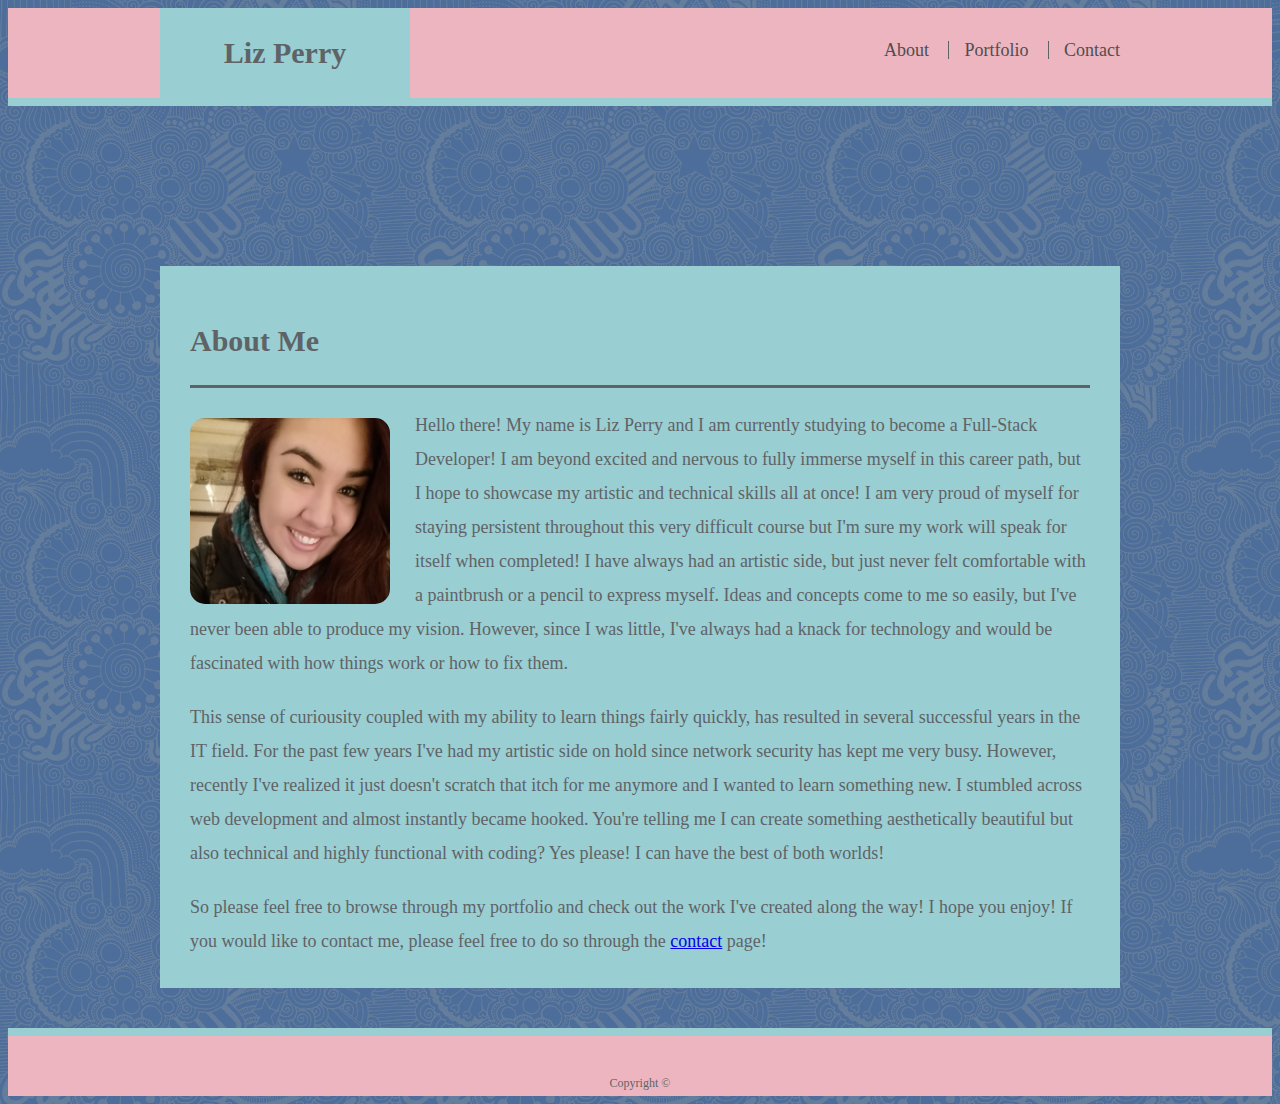
<file: index.html>
<!doctype html>
<html lang="en-us">

<head>
  <meta charset="UTF-8" name="viewport" content="width=device-width, initial-scale=1">
  <title>About | Liz Perry</title>
  <link rel="stylesheet" type="text/css" href="style.css">
</head>

<body>

  <header id="masthead">
    <div class="container">
      <a href="index.html" id="logo">Liz Perry</a>
      
      <nav id="navRight">
        <a href="index.html">About</a>
        <a href="portfolio.html">Portfolio</a>
        <a href="contact.html">Contact</a>
      </nav>
    </div>
  </header>

  <div id="main-container" class="container">
    <section class="main-section">
      <h1>About Me</h1>

      <img src="me.jpeg" class="auth-image" alt="My Picture!">

      <p> Hello there! My name is Liz Perry and I am currently studying to become a Full-Stack Developer! I am
        beyond excited and nervous to fully immerse myself in this career path, but I hope to showcase my
        artistic and technical skills
        all at once! I am very proud of myself for staying persistent throughout this very difficult course but
        I'm sure my work will
        speak for itself when completed! I have always had an artistic side, but just never felt comfortable
        with a paintbrush or a
        pencil to express myself. Ideas and concepts come to me so easily, but I've never been able to produce
        my vision. However, since I was
        little, I've always had a knack for technology and would be fascinated with how things work or how to
        fix them.</p>

        <p>This sense of curiousity coupled with my ability to learn things fairly quickly, has resulted in several
          successful years in the IT field. For the
          past few years I've had my artistic side on hold since network security has kept me very busy. However,
          recently I've
          realized it just doesn't scratch that itch for me anymore and I wanted to learn something new. I
          stumbled across web development and
          almost instantly became hooked. You're telling me I can create something aesthetically beautiful but
          also technical and highly
          functional with coding? Yes please! I can have the best of both worlds!
      </p>

      <p>So please feel free to browse through my portfolio and check out the work I've created along the way! I
        hope you enjoy! If you
        would like to contact me, please feel free to do so through the <a href="contact.html" target="_blank">contact</a>
        page!
    </p>
    
    </section>

  </div>

  <footer>
    <div class="container">
      Copyright &copy; 
    </div>
  </footer>
</body>

</html>
</file>
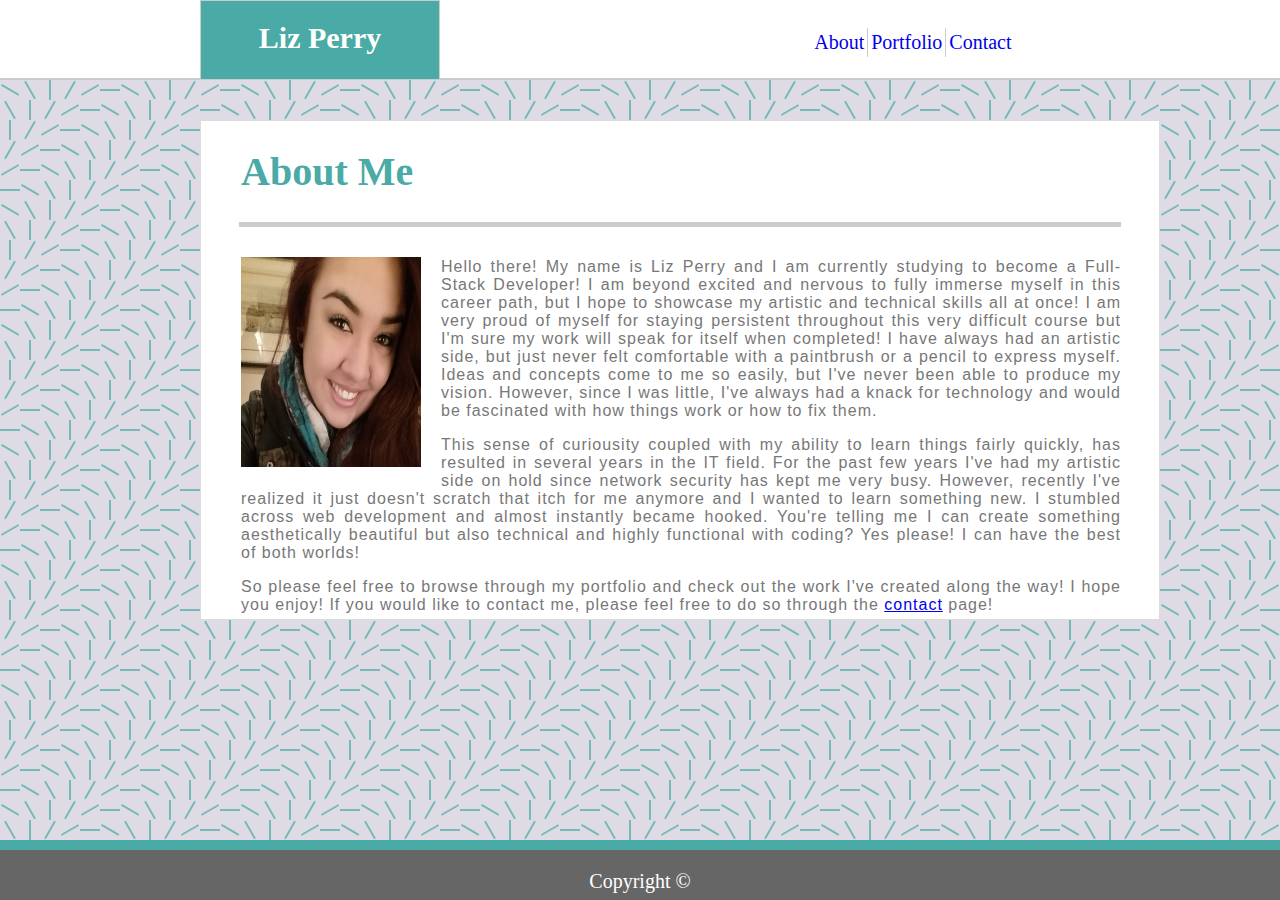
<file: Repository/Basic-Portfolio/index.html>
<!DOCTYPE html>
<html lang="en">

<head>
    <meta charset="UTF-8">
    <meta name="viewport" content="width=device-width, initial-scale=1.0">
    <meta http-equiv="X-UA-Compatible" content="ie=edge">
    <link rel="stylesheet" type="text/css" href="Assets/CSS/style.css">
    <title>Liz's Portfolio</title>
</head>

<!-- I believe this is set, the body tag. But hold for now.-->

<body>

    <!-- This is set in CSS for now. Works great! For now...-->
    <header>

        <!-- Just made all the changes to the aside tag in CSS instead of the class. May remove class if I don't have another aside tag. THIS WORKS DON"T TOUCH!-->
        <aside class="name">
            <strong>Liz Perry</strong>
        </aside>

        <!-- THIS WORKS FOR NOW DON'T F'ING TOUCH IT-->
        <ul id="tabs">
            <a href="index.html" target="_blank">
                <li>About</li>
            </a>
            <a href="portfolio.html" target="_blank">
                <li>Portfolio</li>
            </a>
            <a href="contact.html" target="_blank">
                <li id="brokenTab">Contact</li>
            </a>
        </ul>

    </header>

    <section>

        <div id="topLeftWord">
            <h1>About Me</h1>
        </div>

        <hr>

        <!-- Learn how to fix the picture so it's not so distorted!-->
        <img id="picture" src="Assets/Images/me.jpeg" alt="Picture of Myself!">

        <div id="textRight">
            <p>
                Hello there! My name is Liz Perry and I am currently studying to become a Full-Stack Developer! I am
                beyond excited and nervous
                to fully immerse myself in this career path, but I hope to showcase my artistic and technical skills
                all at once! I am very
                proud of myself for staying persistent throughout this very difficult course but I'm sure my work will
                speak for itself when
                completed! I have always had an artistic side, but just never felt comfortable with a paintbrush or a
                pencil to express myself. Ideas
                and concepts come to me so easily, but I've never been able to produce my vision. However, since I was
                little, I've always
                had a knack for technology and would be fascinated with how things work or how to fix them.
            </p>
            <p>
                This sense of curiousity coupled
                with my ability to learn things fairly quickly, has resulted in several years in the IT field. For the
                past few years I've
                had my artistic side on hold since network security has kept me very busy. However, recently I've
                realized it just doesn't scratch
                that itch for me anymore and I wanted to learn something new. I stumbled across web development and
                almost instantly became
                hooked. You're telling me I can create something aesthetically beautiful but also technical and highly
                functional with coding?
                Yes please! I can have the best of both worlds!
            </p>
            <p>
                So please feel free to browse through my portfolio and check out the work I've created along the way! I
                hope you enjoy! If you
                would like to contact me, please feel free to do so through the <a href="contact.html" target="_blank">contact</a>
                page!
            </p>
        </div>



    </section>

    <!-- Finally got it to center and touch the bottom on the footer. Sweet deal. Don't know how you did it, but you did. HIGH FIVE!-->
    <footer>
        <p id="Copyright">Copyright &copy;</p>
    </footer>
</body>

</html>
</file>
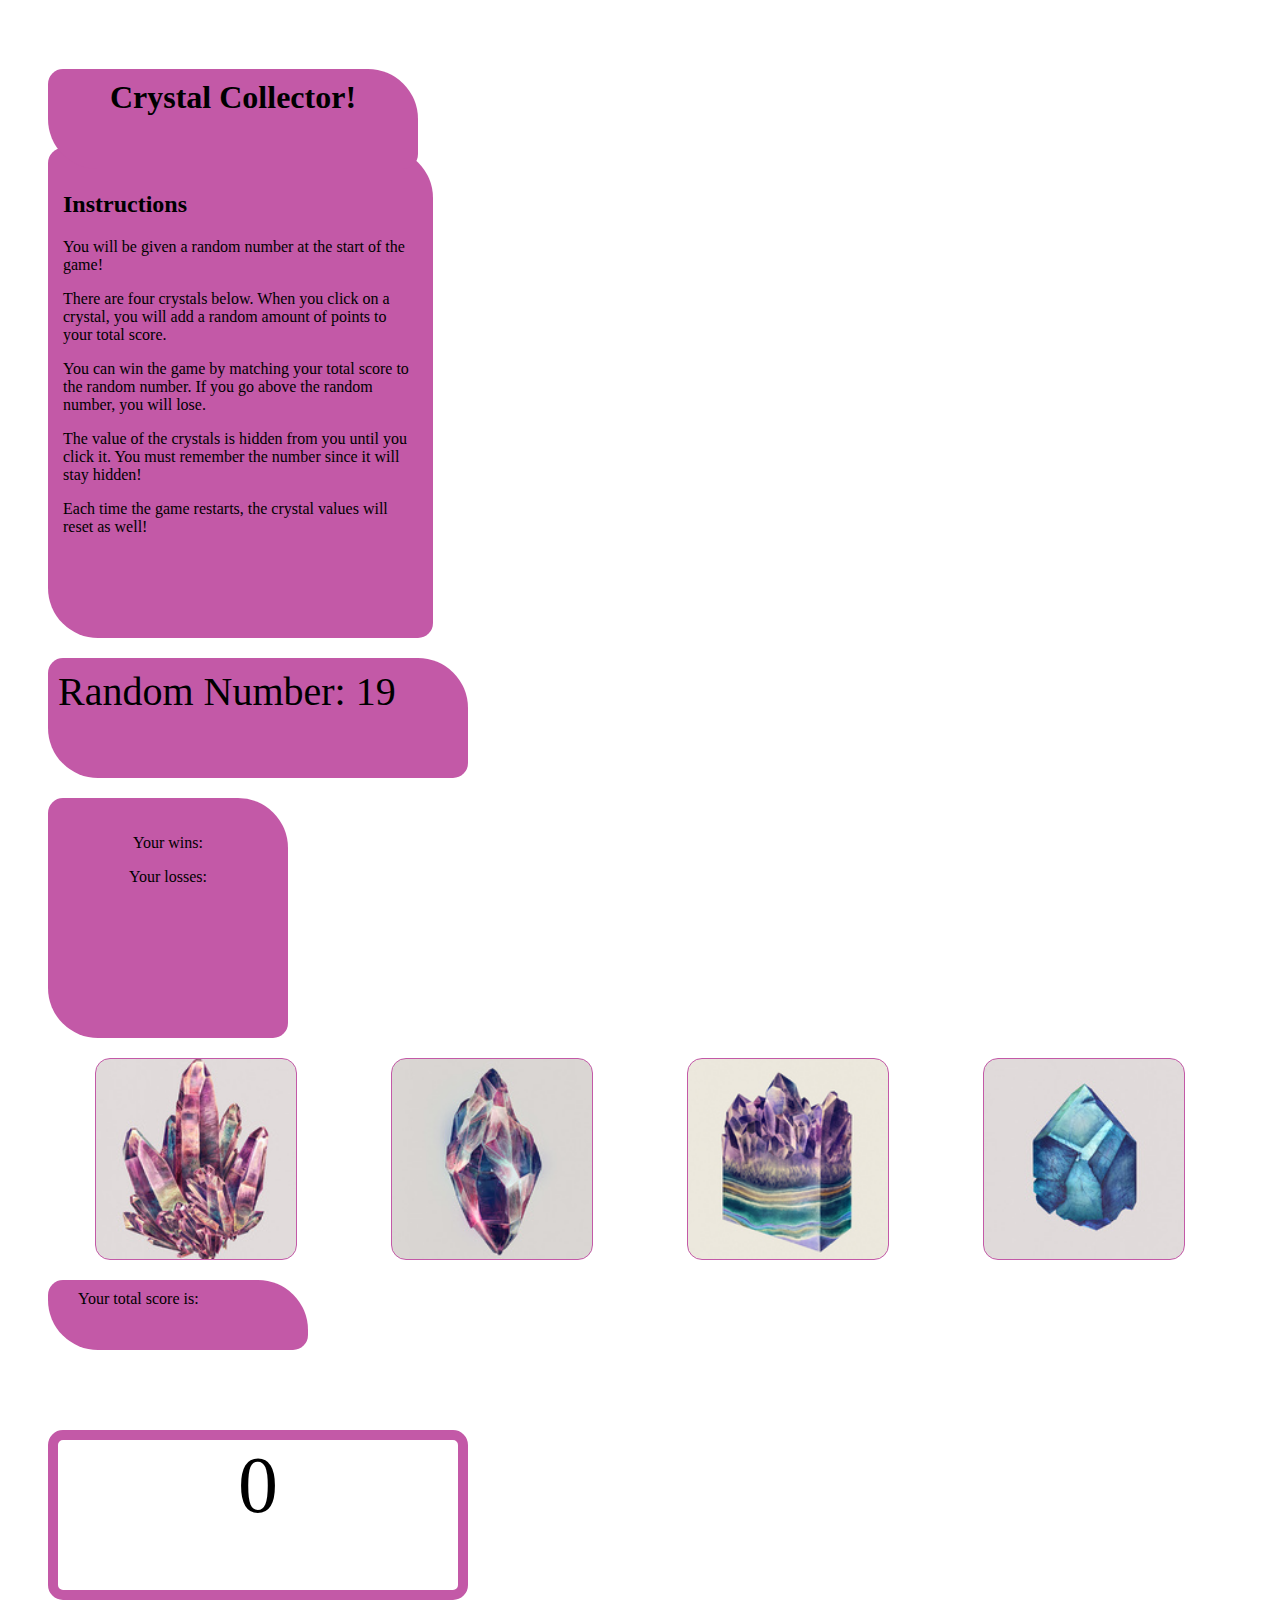
<file: Repository/Crystal-Game/index.html>
<!DOCTYPE html>
<html lang="en">
<head>
    <meta charset="UTF-8">
    <meta name="viewport" content="width=device-width, initial-scale=1.0">
    <meta http-equiv="X-UA-Compatible" content="ie=edge">
    <title>Crystal Game</title>
    <script type="text/javascript" src="https://cdnjs.cloudflare.com/ajax/libs/jquery/3.2.1/jquery.min.js"></script>
    <link  rel="stylesheet" type="text/css" href="Assets/CSS/style.css">
    <link rel="stylesheet" href="https://stackpath.bootstrapcdn.com/bootstrap/4.1.3/css/bootstrap.min.css" integrity="sha384-MCw98/SFnGE8fJT3GXwEOngsV7Zt27NXFoaoApmYm81iuXoPkFOJwJ8ERdknLPMO" crossorigin="anonymous">
</head>
<body>
    <h1 id="header">Crystal Collector!</h1>

    <section id="instructions">
        <h2>Instructions</h2>

        <p>You will be given a random number at the start of the game!</p>

        <p>There are four crystals below. When you click on a crystal, you will
        add a random amount of points to your total score. </p>

        <p>You can win the game by matching your total score to the random
        number. If you go above the random number, you will lose.</p>

        <p>The value of the crystals is hidden from you until you click it. You
        must remember the number since it will stay hidden!</p>

        <p>Each time the game restarts, the crystal values will reset as well!</p>

    </section>

    <p id="result"></p>

    <section id="scoreCount">
    <p>Your wins: <p id="wins"></p></p>
    <p>Your losses: <p id="losses"></p></p>
    </section>

    <div class="crystals">

    </div>

    <p id="yourScore">Your total score is: </p>
    <p id="numberTotal"> </p>


    <script type="text/javascript" src="Assets/Javascript/game.js"></script>
</body>
</html>
</file>
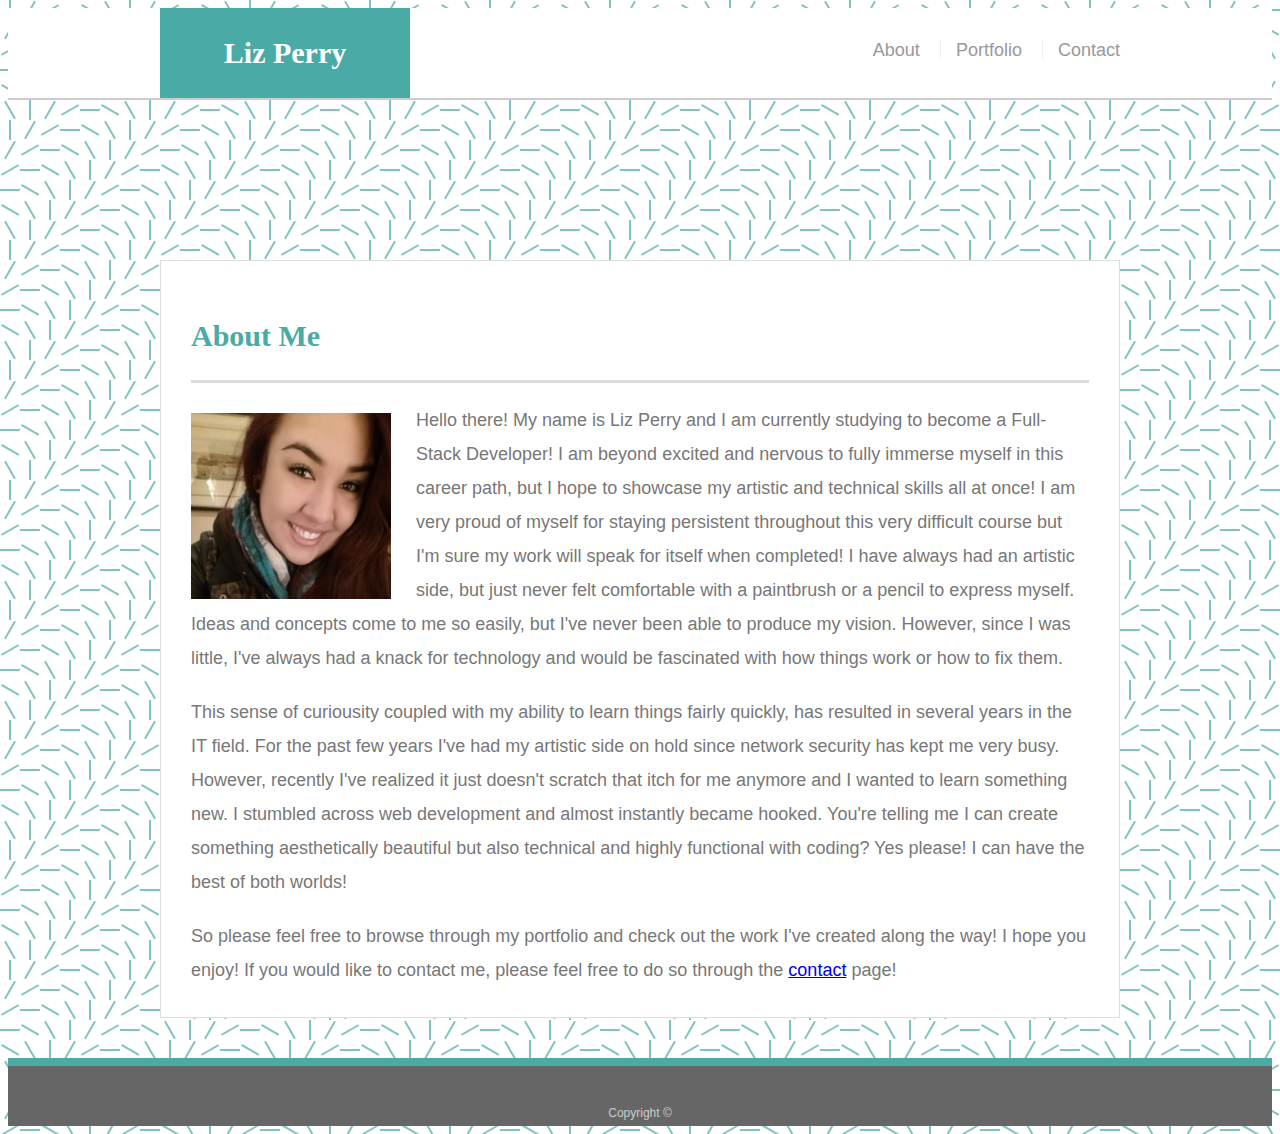
<file: Repository/Responsive-Portfolio/index.html>
<!doctype html>
<html lang="en-us">

<head>
  <meta charset="UTF-8" name="viewport" content="width=device-width, initial-scale=1">
  <title>About | Liz Perry</title>
  <link rel="stylesheet" type="text/css" href="style.css">
</head>

<body>

  <header id="masthead">
    <div class="container">
      <a href="index.html" id="logo">Liz Perry</a>
      
      <nav id="navRight">
        <a href="index.html">About</a>
        <a href="portfolio.html">Portfolio</a>
        <a href="contact.html">Contact</a>
      </nav>
    </div>
  </header>

  <div id="main-container" class="container">
    <section class="main-section">
      <h1>About Me</h1>

      <img src="me.jpeg" class="auth-image" alt="My Picture!">

      <p> Hello there! My name is Liz Perry and I am currently studying to become a Full-Stack Developer! I am
        beyond excited and nervous to fully immerse myself in this career path, but I hope to showcase my
        artistic and technical skills
        all at once! I am very proud of myself for staying persistent throughout this very difficult course but
        I'm sure my work will
        speak for itself when completed! I have always had an artistic side, but just never felt comfortable
        with a paintbrush or a
        pencil to express myself. Ideas and concepts come to me so easily, but I've never been able to produce
        my vision. However, since I was
        little, I've always had a knack for technology and would be fascinated with how things work or how to
        fix them.</p>

        <p>This sense of curiousity coupled with my ability to learn things fairly quickly, has resulted in several
          years in the IT field. For the
          past few years I've had my artistic side on hold since network security has kept me very busy. However,
          recently I've
          realized it just doesn't scratch that itch for me anymore and I wanted to learn something new. I
          stumbled across web development and
          almost instantly became hooked. You're telling me I can create something aesthetically beautiful but
          also technical and highly
          functional with coding? Yes please! I can have the best of both worlds!
      </p>

      <p>So please feel free to browse through my portfolio and check out the work I've created along the way! I
        hope you enjoy! If you
        would like to contact me, please feel free to do so through the <a href="contact.html" target="_blank">contact</a>
        page!
    </p>
    
    </section>

  </div>

  <footer>
    <div class="container">
      Copyright &copy; 
    </div>
  </footer>
</body>

</html>
</file>
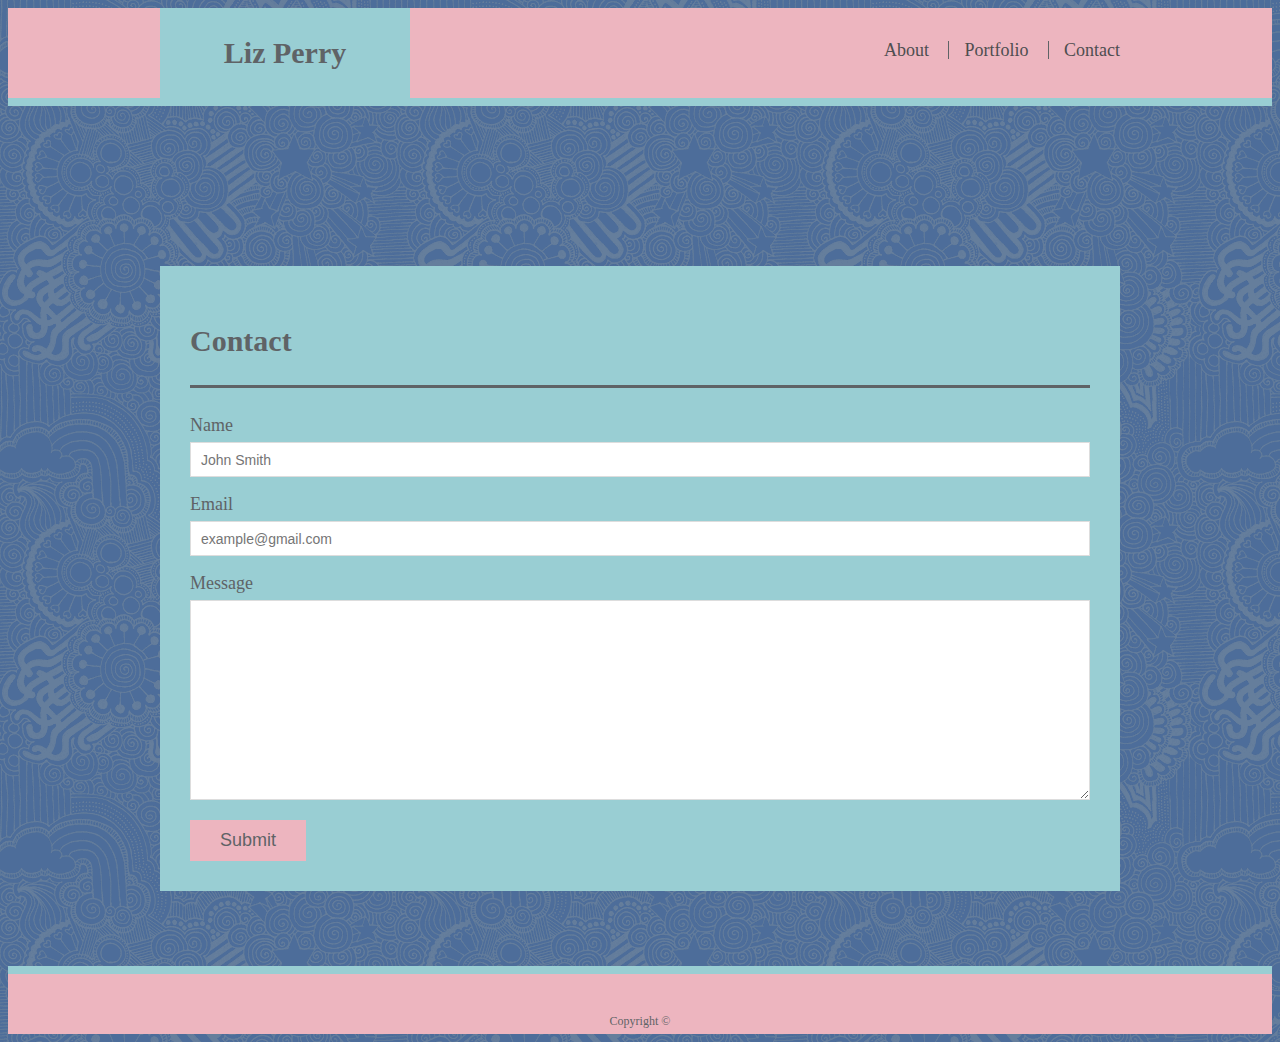
<file: contact.html>
<!doctype html>
<html lang="en-us">

<head>
  <meta charset="UTF-8" name="viewport" content="width=device-width, initial-scale=1">
  <title>Contact | Liz Perry</title>
  <link rel="stylesheet" type="text/css" href="style.css">
</head>

<body>

  <header id="masthead">
    <div class="container">
      <a href="index.html" id="logo">Liz Perry</a>
      <nav id="navRight">
        <a href="index.html">About</a>
        <a href="portfolio.html">Portfolio</a>
        <a href="contact.html">Contact</a>
      </nav>
    </div>
  </header>

  <div id="main-container" class="container">
    <section class="main-section">
      <h1>Contact</h1>

      <form id="contact-form">
        <ul>
          <li>
            <label for="name">Name</label>
            <input type="text" id="name" name="name" placeholder="John Smith" required="required">
          </li>
          <li>
            <label for="email">Email</label>
            <input type="email" id="email" name="email" placeholder="example@gmail.com" required="required">
          </li>
          <li>
            <label for="message">Message</label>
            <textarea id="message" name="message" required="required"></textarea>
          </li>
        </ul>
        <input id="submitBtn" type="submit">
      </form>

    </section>

  </div>

  <footer>
    <div class="container">
      Copyright &copy; 
    </div>
  </footer>
</body>

</html>
</file>
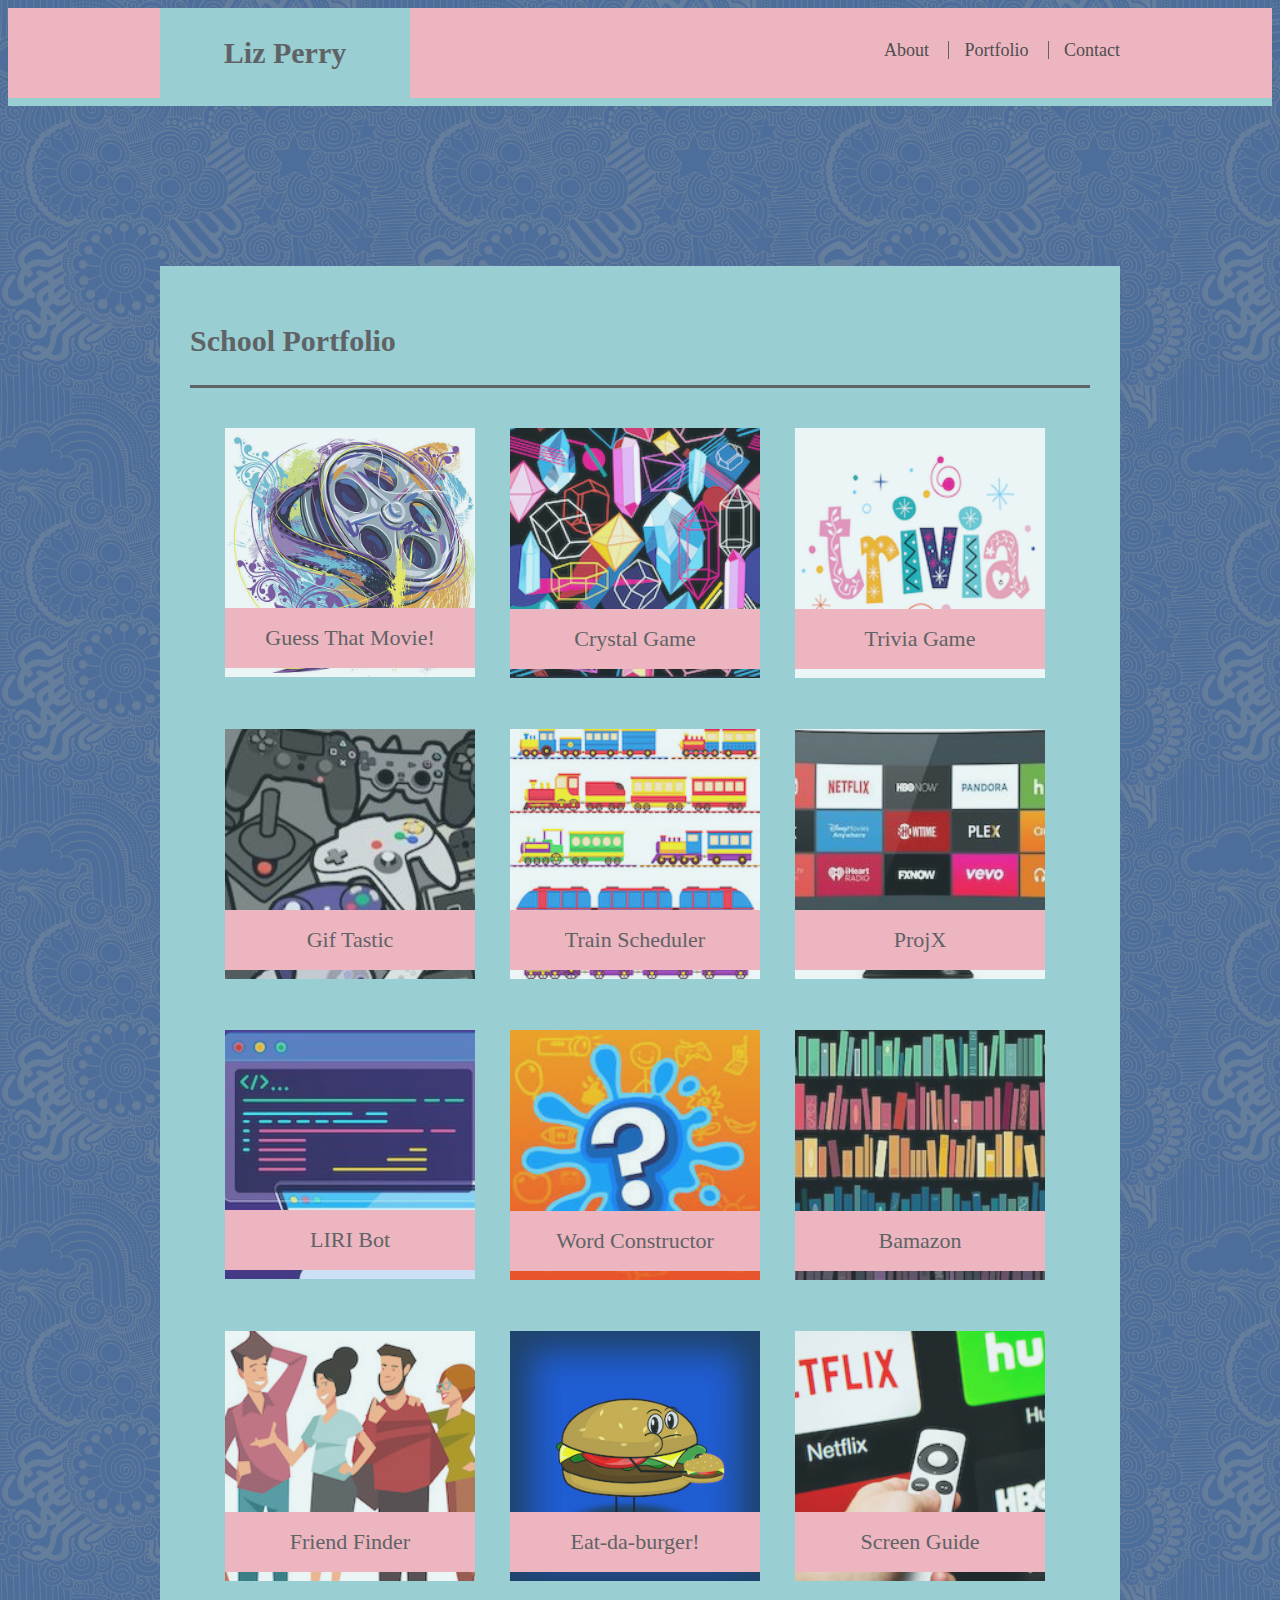
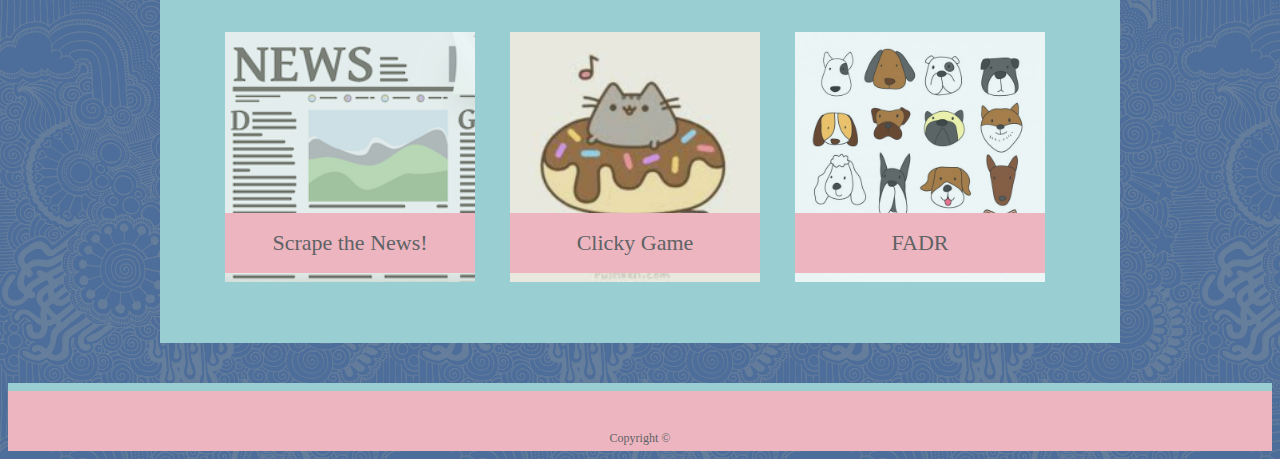
<file: portfolio.html>
<!doctype html>
<html lang="en-us">

<head>
  <meta charset="UTF-8" name="viewport" content="width=device-width, initial-scale=1">
  <title>Portfolio | Liz Perry</title>
  <!-- <link rel="stylesheet" href="https://stackpath.bootstrapcdn.com/bootstrap/4.3.1/css/bootstrap.min.css"
  integrity="sha384-ggOyR0iXCbMQv3Xipma34MD+dH/1fQ784/j6cY/iJTQUOhcWr7x9JvoRxT2MZw1T" crossorigin="anonymous"> -->
  <link rel="stylesheet" type="text/css" href="style.css">
</head>

<body>

  <header id="masthead">
    <div class="container">
      <a href="index.html" id="logo">Liz Perry</a>
      <nav id="navRight">
        <a href="index.html">About</a>
        <a href="portfolio.html">Portfolio</a>
        <a href="contact.html">Contact</a>
      </nav>
    </div>
  </header>

  <div id="main-container" class="container">
    <section class="main-section">
      <h1>School Portfolio</h1>

        <div id="work">
          <a href="https://elicas5931.github.io/Word-Guess-Game/" target="_blank"><img src="movies.jpg"
              alt="Word Guess"></a>

          <h3>Guess That Movie!</h3>
        </div>

        <div id="work">
          <a href="https://elicas5931.github.io/Crystal-Game/" target="_blank"><img src="newcrystal.jpg" alt="Crystal"></a>

          <h3>Crystal Game</h3>
        </div>
        
        <div id="work">
          <a href="https://elicas5931.github.io/TriviaGame/" target="_blank"><img src="trivia.png"
              alt="Trivia Game"></a>

          <h3>Trivia Game</h3>
        </div>

        <div class="fixRepo" id="work">
          <a href="https://elicas5931.github.io/GifTastic/" target="_blank"><img src="gif.jpg" alt="Gifs"></a>

          <h3>Gif Tastic</h3>
        </div>

        <div id="work">
          <a href="https://elicas5931.github.io/TrainScheduler/" target="_blank"><img src="trains.jpg" alt="Train"></a>

          <h3>Train Scheduler</h3>
        </div>

        <div id="work">
            <a href="https://elicas5931.github.io/ProjX/" target="_blank"><img src="streaming.jpg" alt="ProjX Logo"></a>
  
            <h3>ProjX</h3>
        </div>

        <div id="work">
            <a href="#" target="_blank"><img src="command.jpeg" alt="Placeholder"></a>
  
            <h3>LIRI Bot</h3>
        </div>

        <div id="work">
            <a href="#" target="_blank"><img src="guess.jpg" alt="Placeholder"></a>
  
            <h3>Word Constructor</h3>
        </div>

        <div class="col-4" id="work">
          <a href="https://elicas5931.github.io/Bamazon/" target="_blank"><img src="books.jpg" alt="BAM!"></a>

          <h3>Bamazon</h3>
        </div>

        <div id="work">
            <a href="#" target="_blank"><img src="friends.jpg" alt="Placeholder"></a>
  
            <h3>Friend Finder</h3>
        </div>

        <div id="work">
            <a href="#" target="_blank"><img src="burgers.jpg" alt="Placeholder"></a>

          <h3>Eat-da-burger!</h3>
        </div>

        <div id="work">
          <a href="https://enigmatic-bastion-23953.herokuapp.com/" target="_blank"><img src="screenguide.jpeg" alt="Rock Paper Scissors"></a>

          <h3>Screen Guide</h3>
        </div>

        <div id="work">
            <a href="#" target="_blank"><img src="newspaper.png" alt="Placeholder"></a>

          <h3>Scrape the News!</h3>
        </div>

        <div id="work">
            <a href="#" target="_blank"><img src="port2.jpeg" alt="Placeholder"></a>

          <h3>Clicky Game</h3>
        </div>

        <div id="work">
            <a href="https://blooming-stream-65098.herokuapp.com/" target="_blank"><img src="fadr.jpg" alt="Placeholder"></a>

          <h3>FADR</h3>
        </div>
      </div>
    </section>
  </div>

  <footer>
    <div class="container">
      Copyright &copy;
    </div>
  </footer>
</body>

</html>
</file>
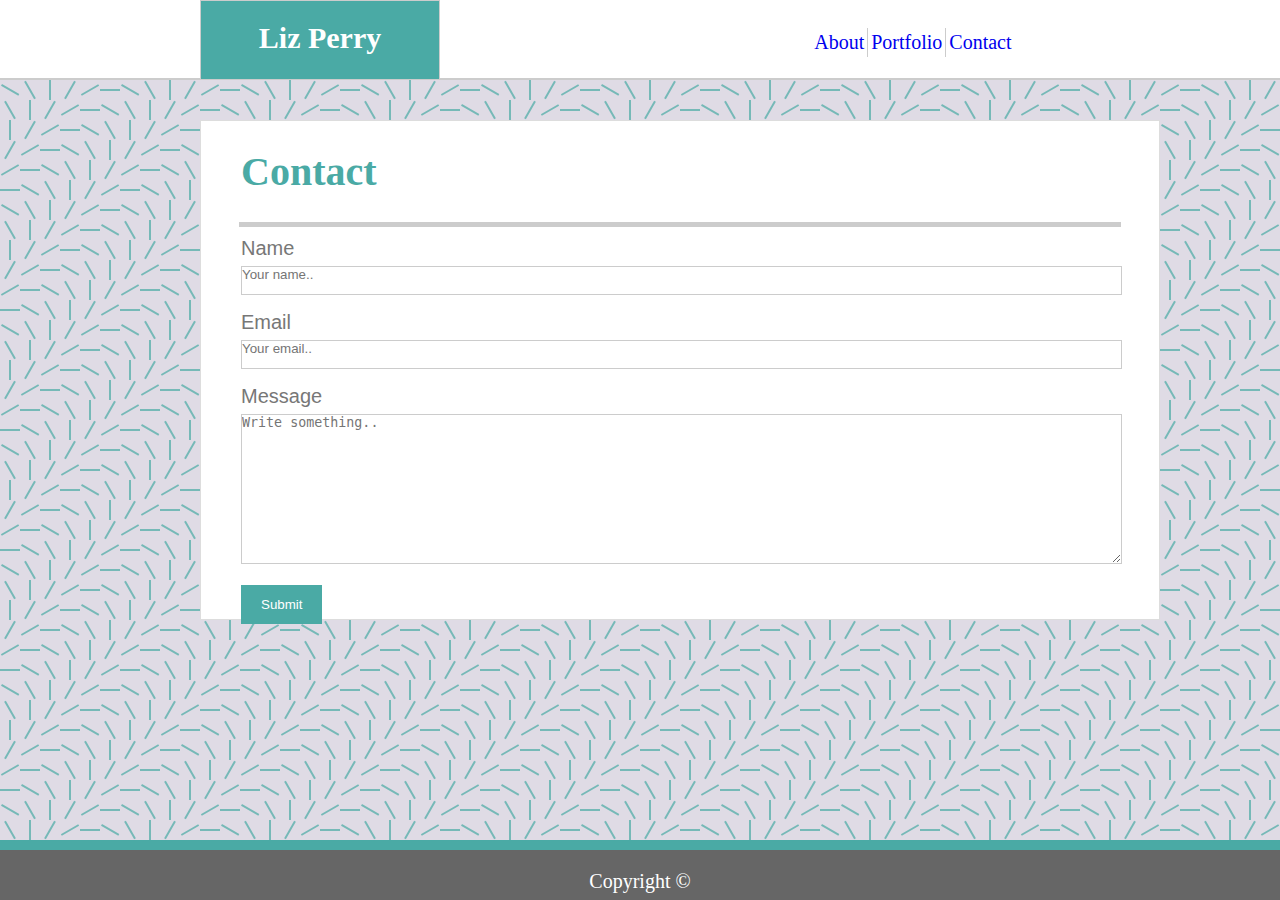
<file: Portfolio/contact.html>
<!DOCTYPE html>
<html lang="en">

<head>
    <meta charset="UTF-8">
    <meta name="viewport" content="width=device-width, initial-scale=1.0">
    <meta http-equiv="X-UA-Compatible" content="ie=edge">
    <link rel="stylesheet" type="text/css" href="Assets/CSS/style.css">
    <title>Contact</title>
</head>

<body>
    <!-- This is set in CSS for now. Works great! For now...-->
    <header>

        <!-- Just made all the changes to the aside tag in CSS instead of the class. May remove class if I don't have another aside tag. THIS WORKS DON"T TOUCH!-->
        <aside class="name">
            <strong>Liz Perry</strong>
        </aside>

        <!-- THIS WORKS FOR NOW DON'T F'ING TOUCH IT-->
        <ul id="tabs">
            <a href="index.html" target="_blank">
                <li>About</li>
            </a>
            <a href="portfolio.html" target="_blank">
                <li>Portfolio</li>
            </a>
            <a href="contact.html" target="_blank">
                <li id="brokenTab">Contact</li>
            </a>
        </ul>

    </header>

    <section>

        <div id="topLeftWord">
            <h1>Contact</h1>
        </div>

        <hr>

        <div class="container">
            <form action="action_page.php">

                <!-- Learn how to f'ing do this the right way! No shortcuts dangit!-->
                <label for="fname">Name</label>
                <input type="text" id="fname" name="firstname" placeholder="Your name..">

                <label for="lname">Email</label>
                <input type="text" id="lname" name="lastname" placeholder="Your email..">

                <label for="subject">Message</label>
                <textarea id="subject" name="subject" placeholder="Write something.." style="height:150px"></textarea>

                <input type="submit" value="Submit">

            </form>
        </div>

    </section>

    <footer>
        <p id="Copyright">Copyright &copy;</p>
    </footer>

</body>

</html>
</file>
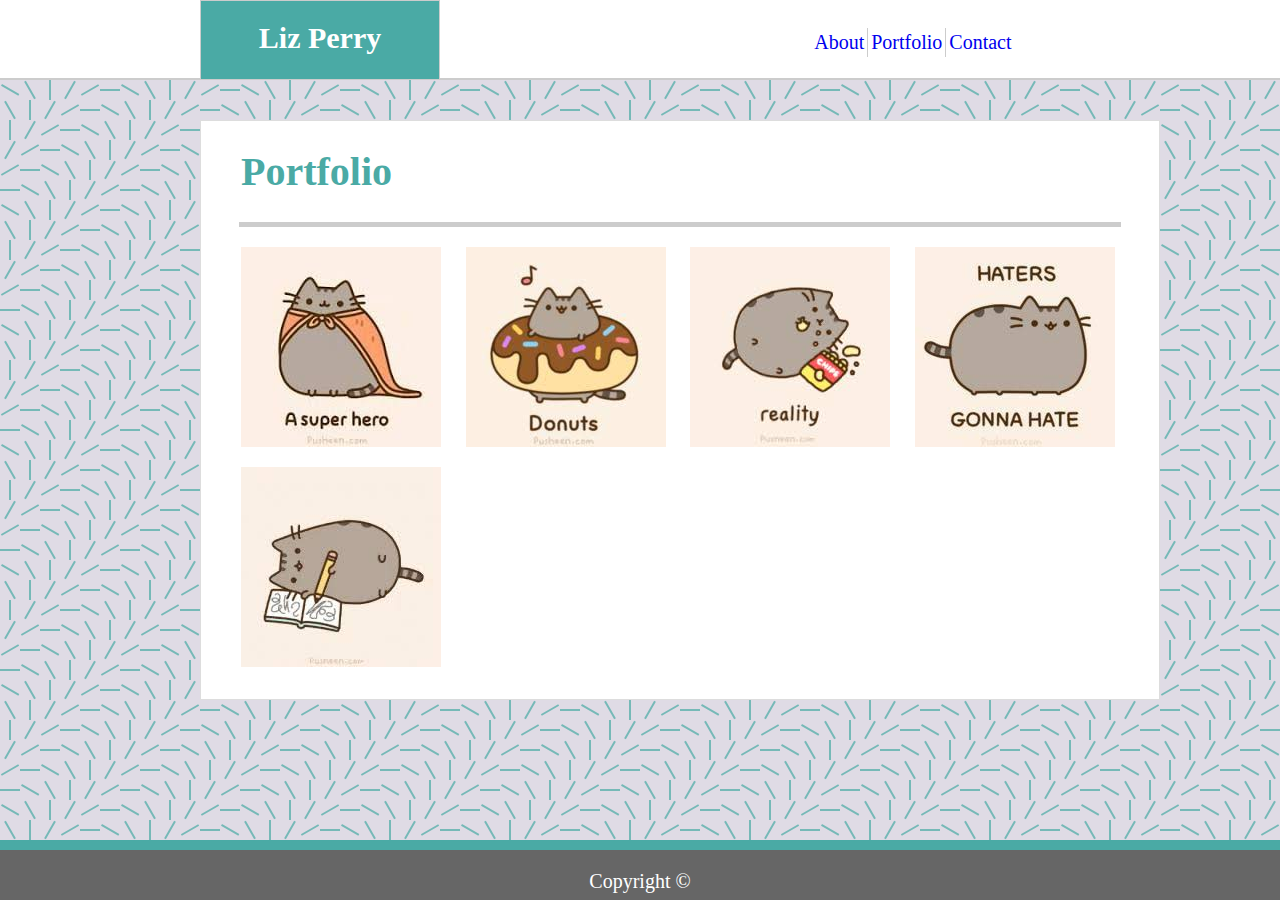
<file: Portfolio/portfolio.html>
<!DOCTYPE html>
<html lang="en">

<head>
    <meta charset="UTF-8">
    <meta name="viewport" content="width=device-width, initial-scale=1.0">
    <meta http-equiv="X-UA-Compatible" content="ie=edge">
    <link rel="stylesheet" type="text/css" href="Assets/CSS/style.css">
    <title>Portfolio</title>
</head>

<body>
    <!-- This is set in CSS for now. Works great! For now...-->
    <header>

        <!-- Just made all the changes to the aside tag in CSS instead of the class. May remove class if I don't have another aside tag. THIS WORKS DON"T TOUCH!-->
        <aside class="name">
            <strong>Liz Perry</strong>
        </aside>

        <!-- THIS WORKS FOR NOW DON'T F'ING TOUCH IT-->
        <ul id="tabs">
            <a href="index.html" target="_blank">
                <li>About</li>
            </a>
            <a href="portfolio.html" target="_blank">
                <li>Portfolio</li>
            </a>
            <a href="contact.html" target="_blank">
                <li id="brokenTab">Contact</li>
            </a>
        </ul>

    </header>

    <div id="port">

        <div id="topLeftWord">
            <h1>Portfolio</h1>
        </div>

        <hr>

        <div class="grid">
                <img src="Assets/Images/port1.jpeg">
                <img src="Assets/Images/port2.jpeg">
                <img src="Assets/Images/port3.jpeg">
                <img src="Assets/Images/port4.jpeg">
                <img src="Assets/Images/port5.jpeg">
        </div>
        
    </div>

    <footer>
        <p id="Copyright">Copyright &copy;</p>
    </footer>

</body>

</html>
</file>
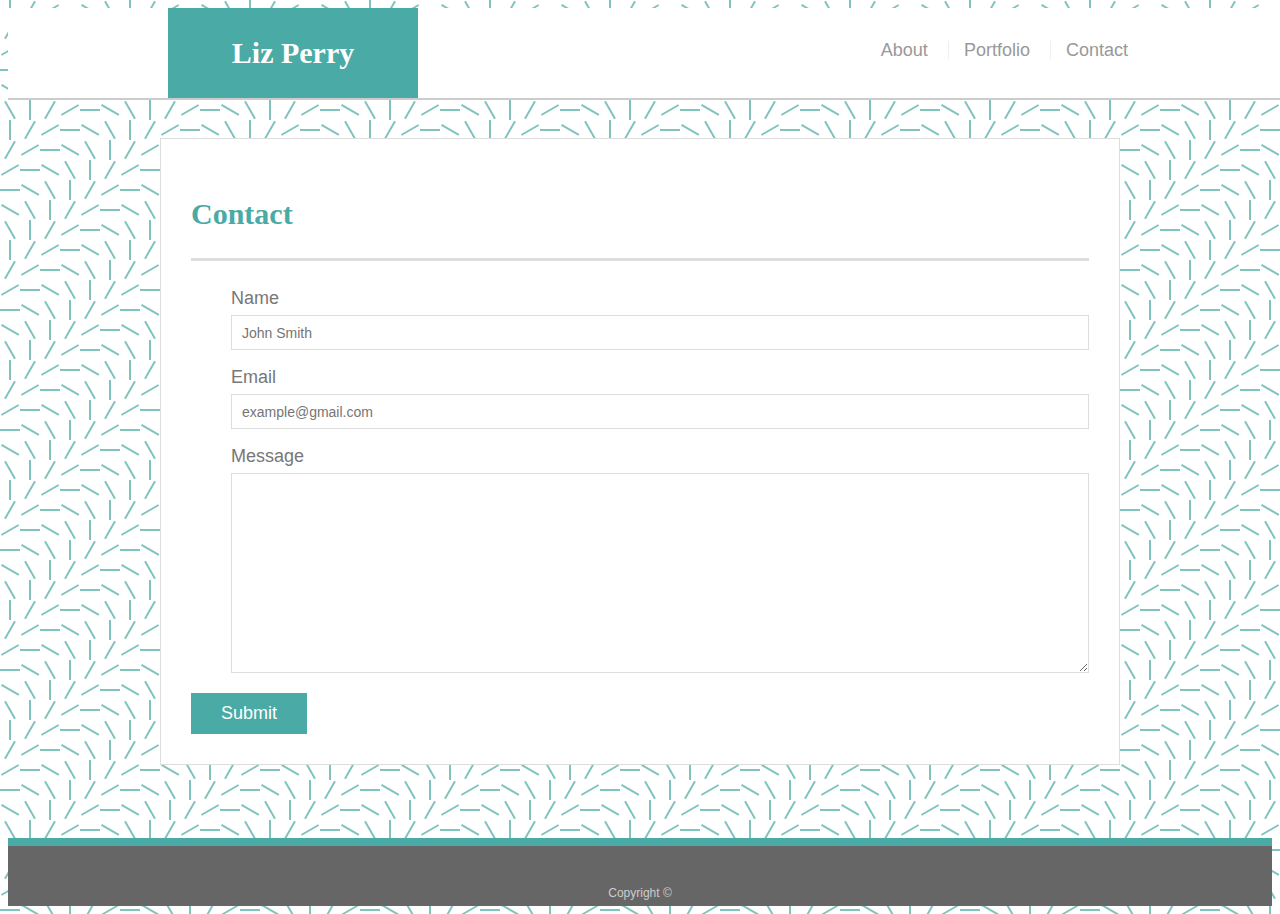
<file: Repository/Bootstrap-Portfolio/contact.html>
<!doctype html>
<html lang="en-us">

<head>
    <meta charset="UTF-8">
    <link rel="stylesheet" href="https://stackpath.bootstrapcdn.com/bootstrap/4.1.3/css/bootstrap.min.css" integrity="sha384-MCw98/SFnGE8fJT3GXwEOngsV7Zt27NXFoaoApmYm81iuXoPkFOJwJ8ERdknLPMO"
        crossorigin="anonymous">
    <link rel="stylesheet" type="text/css" href="style.css">
    <title>Contact | Liz Perry</title>
</head>

<body>

    <header id="masthead">
        <div class="container">
            <a href="indexattempt2.html" id="logo">Liz Perry</a>
            <nav class="navbar navbar-default navbar-right" style="background-color: #ffffff;">
                <a href="indexattempt2.html">About</a>
                <a href="portfolio.html">Portfolio</a>
                <a href="contact.html">Contact</a>
            </nav>
        </div>
    </header>

    <div id="main-container" class="container">
        <section class="main-section">
            <h1>Contact</h1>

            <form id="contact-form">
                <ul>
                    <li>
                        <label for="name">Name</label>
                        <input type="text" id="name" name="name" placeholder="John Smith" required="required">
                    </li>
                    <li>
                        <label for="email">Email</label>
                        <input type="email" id="email" name="email" placeholder="example@gmail.com" required="required">
                    </li>
                    <li>
                        <label for="message">Message</label>
                        <textarea id="message" name="message" required="required"></textarea>
                    </li>
                </ul>
                <input type="submit">
            </form>

        </section>

    </div>

    <footer>
        <div class="container">
            Copyright &copy;
        </div>
    </footer>
</body>

</html>
</file>
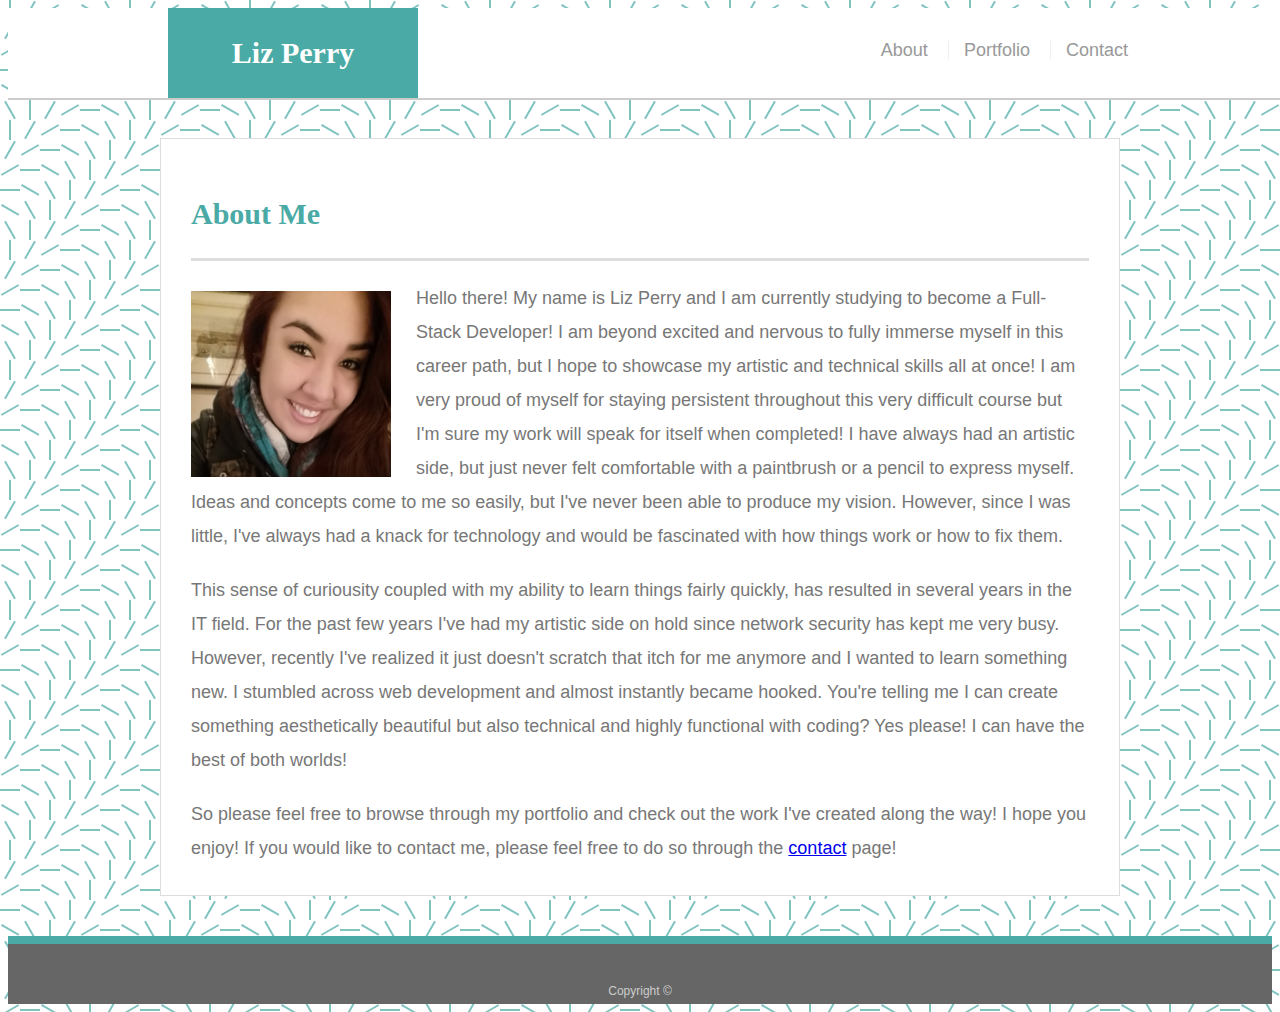
<file: Repository/Bootstrap-Portfolio/indexattempt2.html>
<!doctype html>
<html lang="en-us">

<head>
    <meta charset="UTF-8">
    <title>About | Liz Perry</title>
    <link rel="stylesheet" href="https://stackpath.bootstrapcdn.com/bootstrap/4.1.3/css/bootstrap.min.css" integrity="sha384-MCw98/SFnGE8fJT3GXwEOngsV7Zt27NXFoaoApmYm81iuXoPkFOJwJ8ERdknLPMO"
        crossorigin="anonymous">
    <link rel="stylesheet" type="text/css" href="style.css">
</head>

<body>

    <header id="masthead">
        <div class="container">
            <a href="indexattempt2.html" id="logo">Liz Perry</a>
            <nav class="navbar navbar-default navbar-right" style="background-color: #ffffff;">
                <a href="indexattempt2.html">About</a>
                <a href="portfolio.html">Portfolio</a>
                <a href="contact.html">Contact</a>
            </nav>
        </div>
    </header>


    <div id="main-container" class="container">
        <section class="main-section">
            <h1>About Me</h1>

            <img src="me.jpeg" class="auth-image" alt="My Picture">

            <p> Hello there! My name is Liz Perry and I am currently studying to become a Full-Stack Developer! I am
                beyond excited and nervous to fully immerse myself in this career path, but I hope to showcase my
                artistic and technical skills
                all at once! I am very proud of myself for staying persistent throughout this very difficult course but
                I'm sure my work will
                speak for itself when completed! I have always had an artistic side, but just never felt comfortable
                with a paintbrush or a
                pencil to express myself. Ideas and concepts come to me so easily, but I've never been able to produce
                my vision. However, since I was
                little, I've always had a knack for technology and would be fascinated with how things work or how to
                fix them.</p>

            <p>This sense of curiousity coupled with my ability to learn things fairly quickly, has resulted in several
                years in the IT field. For the
                past few years I've had my artistic side on hold since network security has kept me very busy. However,
                recently I've
                realized it just doesn't scratch that itch for me anymore and I wanted to learn something new. I
                stumbled across web development and
                almost instantly became hooked. You're telling me I can create something aesthetically beautiful but
                also technical and highly
                functional with coding? Yes please! I can have the best of both worlds!</p>

            <p>So please feel free to browse through my portfolio and check out the work I've created along the way! I
                hope you enjoy! If you
                would like to contact me, please feel free to do so through the <a href="contact.html" target="_blank">contact</a>
                page!</p>

        </section>

    </div>

    <footer>
        <div class="container">
            Copyright &copy;
        </div>
    </footer>
</body>

</html>
</file>
<file: style.css>
body {
  font-family: Georgia, Times, "Times New Roman", serif;
  font-size: 18px;
  line-height: 34px;
  color: #5F6366;
  background-color: #4D6D9A;
  background-image: url(skulls.png);
  background-repeat: repeat;
  background-size: auto;
  /* background-image: url("data:image/svg+xml,%3Csvg width='120' height='120' viewBox='0 0 120 120' xmlns='http://www.w3.org/2000/svg'%3E%3Cpath d='M9 0h2v20H9V0zm25.134.84l1.732 1-10 17.32-1.732-1 10-17.32zm-20 20l1.732 1-10 17.32-1.732-1 10-17.32zM58.16 4.134l1 1.732-17.32 10-1-1.732 17.32-10zm-40 40l1 1.732-17.32 10-1-1.732 17.32-10zM80 9v2H60V9h20zM20 69v2H0v-2h20zm79.32-55l-1 1.732-17.32-10L82 4l17.32 10zm-80 80l-1 1.732-17.32-10L2 84l17.32 10zm96.546-75.84l-1.732 1-10-17.32 1.732-1 10 17.32zm-100 100l-1.732 1-10-17.32 1.732-1 10 17.32zM38.16 24.134l1 1.732-17.32 10-1-1.732 17.32-10zM60 29v2H40v-2h20zm19.32 5l-1 1.732-17.32-10L62 24l17.32 10zm16.546 4.16l-1.732 1-10-17.32 1.732-1 10 17.32zM111 40h-2V20h2v20zm3.134.84l1.732 1-10 17.32-1.732-1 10-17.32zM40 49v2H20v-2h20zm19.32 5l-1 1.732-17.32-10L42 44l17.32 10zm16.546 4.16l-1.732 1-10-17.32 1.732-1 10 17.32zM91 60h-2V40h2v20zm3.134.84l1.732 1-10 17.32-1.732-1 10-17.32zm24.026 3.294l1 1.732-17.32 10-1-1.732 17.32-10zM39.32 74l-1 1.732-17.32-10L22 64l17.32 10zm16.546 4.16l-1.732 1-10-17.32 1.732-1 10 17.32zM71 80h-2V60h2v20zm3.134.84l1.732 1-10 17.32-1.732-1 10-17.32zm24.026 3.294l1 1.732-17.32 10-1-1.732 17.32-10zM120 89v2h-20v-2h20zm-84.134 9.16l-1.732 1-10-17.32 1.732-1 10 17.32zM51 100h-2V80h2v20zm3.134.84l1.732 1-10 17.32-1.732-1 10-17.32zm24.026 3.294l1 1.732-17.32 10-1-1.732 17.32-10zM100 109v2H80v-2h20zm19.32 5l-1 1.732-17.32-10 1-1.732 17.32 10zM31 120h-2v-20h2v20z' fill='%23379#379683' fill-opacity='0.71' fill-rule='evenodd'/%3E%3C/svg%3E"); */
}

* {
  box-sizing: border-box;
}

/* general */

.container {
  width: 100%;
  max-width: 960px;
  margin: 0 auto;
  clear: both;
}

h1,
h2,
h3,
p {
  margin-bottom: 20px;
}

p:last-child {
  margin-bottom: 0;
}

h1,
h2,
h3 {
  font-family: Georgia, Times, "Times New Roman", serif;
  font-weight: 700;
  color: #5F6366;
}

h1 {
  padding-bottom: 20px;
  font-size: 30px;
  line-height: 49px;
  border-bottom: 3px solid #5F6366;
}

h2,
h3 {
  font-size: 22px;
}

/* header */

#masthead {
  float: left;
  z-index: 99;
  width: 100%;
  margin: 0 0 30px;
  overflow: auto;
  color: #5F6366;
  background: #edb5bf;
  border-bottom: 8px solid #99ced3;
}

#logo {
  float: left;
  width: 250px;
  height: 90px;
  font-family: Georgia, Times, "Times New Roman", serif;
  font-size: 30px;
  font-weight: 700;
  line-height: 90px;
  color: #5F6366;
  text-align: center;
  text-decoration: none;
  background: #99ced3;
}

nav {
  float: right;
  margin-top: 25px;
}

nav a {
  display: inline-block;
  padding-left: 15px;
  margin-left: 15px;
  line-height: 18px;
  color: #4e4e50;
  text-decoration: none;
  border-left: 1px solid #5F6366;
}

nav a:first-child {
  border-left: 0 none;
}

/* footer */

footer {
  padding: 30px 0;
  clear: both;
  font-size: 12px;
  color: #5F6366;
  text-align: center;
  background: #edb5bf;
  border-top: 8px solid #99ced3;
  height: 50px;
}

h3, h2 {
  padding-bottom: 20px;
  margin-bottom: 15px;
  line-height: 22px;
  border-bottom: 2px solid white;
}

/* main */

#main-container {
  padding-top: 130px;
  min-height: calc(100vh - 70px);
}

.main-section {
  float: left;
  width: 100%;
  max-width: 960px;
  padding: 30px;
  margin: 0 0 40px;
  background: #99ced3;
  /* border: 1px solid #dddddd; */
}

/* portfolio page */

#work {
  position: relative;
  float: left;
  width: 250px;
  /* margin: 20px 0 25px; */
  margin: 20px 35px;
  margin-right: 0px;
  /* margin-left: 0px; */
  /* padding-left: 0px; */
  overflow: auto;
}

.fixRepo {
  float: left;
}

/* #work:nth-child(even) {
  margin-right: 20px;
} */

#work img {
  width: 100%;
  border: 0 none;
  opacity: 0.8;
}

#work h3 {
  position: absolute;
  bottom: 20px;
  width: 100%;
  padding: 15px;
  margin-bottom: 0;
  font-weight: 300;
  line-height: 30px;
  color: #5F6366;
  text-align: center;
  background: #EDB5BF;
  border-bottom: 0;
}

.auth-image {
  float: left;
  width: 200px;
  height: auto;
  margin-top: 10px;
  margin-right: 25px;
  border-radius: 15px;
}

/* contact page */

#contact-form ul {
  list-style-type: none;
  margin-bottom: 20px;
  padding: 0;
}

#contact-form li {
  margin-bottom: 10px;
}

label,
input[type=text],
input[type=email],
textarea {
  display: block;
  width: 100%;
}

input[type=text],
input[type=email],
textarea {
  height: 35px;
  padding: 0 10px;
  font-size: 14px;
  border: 1px solid #dddddd;
}

textarea {
  height: 200px;
}

input[type=submit] {
  padding: 10px 30px;
  font-size: 18px;
  color: #5F6366;
  cursor: pointer;
  background: #edb5bf;
  border: 0 none;
}

@media screen and (max-width: 640px) {
  header {
    position: static;
  }
  #logo {
    float: left;
    width: 100%;
    text-align: center;
  }
  #navRight {
    float: left;
    text-align: center;
    width: 100%;
    margin: 10px;
  } 
  img.auth-image {
    width: 100%;
  }
  #main-container {
    padding: 0;
  }
  #work {
    width: 100%;
    margin-left: 0px;
  }
  #masthead {
    overflow: hidden;
  }
}

@media screen and (min-width: 641px) and (max-width: 768px) {
  header {
    width: 100%;
    padding: 0 20px;
  }
  img.auth-image {
    width: 50%;
  }
  #work {
    float: left;
    width: 50%;
    column-count: 1;
    overflow: hidden;
    /* margin-right: 25px; */
    margin-left: 0px;
    padding: 10px;
  }
}

@media screen and (min-width: 769px) and (max-width: 980px) {
 header {
   width: 100%;
   padding: 0 40px;
 }
 #main-container {
   width: 80%;
   float: left;
   margin-left: 40px;
   padding: 0;
 }
 #work {
   float: left;
   width: 45%;
   overflow: hidden;
   margin-right: 9px;
   margin-left: 10px;
   padding: 10px;
 }
}
</file>
<file: Repository/Basic-Portfolio/Assets/CSS/style.css>
* {
    box-sizing: border-box;
}

body {
    font-size: 20px;
    background-color: #DFDBE5;
    background-image: url("data:image/svg+xml,%3Csvg width='120' height='120' viewBox='0 0 120 120' xmlns='http://www.w3.org/2000/svg'%3E%3Cpath d='M9 0h2v20H9V0zm25.134.84l1.732 1-10 17.32-1.732-1 10-17.32zm-20 20l1.732 1-10 17.32-1.732-1 10-17.32zM58.16 4.134l1 1.732-17.32 10-1-1.732 17.32-10zm-40 40l1 1.732-17.32 10-1-1.732 17.32-10zM80 9v2H60V9h20zM20 69v2H0v-2h20zm79.32-55l-1 1.732-17.32-10L82 4l17.32 10zm-80 80l-1 1.732-17.32-10L2 84l17.32 10zm96.546-75.84l-1.732 1-10-17.32 1.732-1 10 17.32zm-100 100l-1.732 1-10-17.32 1.732-1 10 17.32zM38.16 24.134l1 1.732-17.32 10-1-1.732 17.32-10zM60 29v2H40v-2h20zm19.32 5l-1 1.732-17.32-10L62 24l17.32 10zm16.546 4.16l-1.732 1-10-17.32 1.732-1 10 17.32zM111 40h-2V20h2v20zm3.134.84l1.732 1-10 17.32-1.732-1 10-17.32zM40 49v2H20v-2h20zm19.32 5l-1 1.732-17.32-10L42 44l17.32 10zm16.546 4.16l-1.732 1-10-17.32 1.732-1 10 17.32zM91 60h-2V40h2v20zm3.134.84l1.732 1-10 17.32-1.732-1 10-17.32zm24.026 3.294l1 1.732-17.32 10-1-1.732 17.32-10zM39.32 74l-1 1.732-17.32-10L22 64l17.32 10zm16.546 4.16l-1.732 1-10-17.32 1.732-1 10 17.32zM71 80h-2V60h2v20zm3.134.84l1.732 1-10 17.32-1.732-1 10-17.32zm24.026 3.294l1 1.732-17.32 10-1-1.732 17.32-10zM120 89v2h-20v-2h20zm-84.134 9.16l-1.732 1-10-17.32 1.732-1 10 17.32zM51 100h-2V80h2v20zm3.134.84l1.732 1-10 17.32-1.732-1 10-17.32zm24.026 3.294l1 1.732-17.32 10-1-1.732 17.32-10zM100 109v2H80v-2h20zm19.32 5l-1 1.732-17.32-10 1-1.732 17.32 10zM31 120h-2v-20h2v20z' fill='%234aaaa5' fill-opacity='0.71' fill-rule='evenodd'/%3E%3C/svg%3E");
    margin: 0;

}

header {
    height: 80px;
    background-color: #ffffff;
    border-bottom: 2px solid #cccccc;
    padding: 0px;
    margin: 0px;
    text-align: right;
    font-family: Georgia, Times, 'Times New Roman', serif
}

aside {
    float: left;
    height: 80px;
    width: 240px;
    background-color: #4aaaa5;
    color: #fff;
    border: 1px solid #cccccc;
    margin-left: 200px;
    text-align: center;
    font-size: 30px;
    padding: 20px;
}

li {
    float: left;
    list-style-type: none;
    margin: 0;
    padding: 3px;
    border-right: 1px solid #cccccc;
}

#brokenTab {
    border-right: none;
}

#tabs {
    float: right;
    height: 80px;
    width: 240px;
    margin-right: 18.5%;
    text-align: right;
    padding: 8px;
}

section {
    float: left;
    margin-left: 200px;
    width: 960px;
    height: 500px;
    border: 1px solid #dddddd;
    background-color: #ffffff;
    clear: both;
    font-family: Arial, Helvetica, sans-serif;
    color: #777777;
}

#topLeftWord {
    left: 220px;
    font-family: Georgia, Times, 'Times New Roman', serif;
    color: #4aaaa5;
    padding: 0px 40px;
}

hr {
    left: 240px;
    top: 440px;
    background-color: #cccccc;
    top: 120px;
    width: 92%;
    height: 5px;
    border: 0;
}

#picture {
    float: left;
    height: 240px;
    width: 240px;
    padding: 20px 20px 10px 40px;
}

#textRight {
    text-align: justify;
    font-size: 16px;
    color: #777777;
    height: 200px;
    width: 960px;
    padding: 5px 40px 20px 40px;
    letter-spacing: 1px;
}

footer {
    position: fixed;
    bottom: 0;
    background-color: #666666;
    border-top: 10px solid #4aaaa5;
    width: 100%;
    height: 60px;
    color: white;
    text-align: center;
}

.container {
    height: 200px;
    border-radius: 5px;
    background-color: #ffffff;
    padding: 0 0 0 40px;
    font-family: Arial, Helvetica, sans-serif;
  }

input[type=text], select, textarea {
    width: 96%; 
    padding: 0 12px 12px 0;  
    border: 1px solid #ccc; 
    box-sizing: border-box;
    margin: 6px 20px 16px 0px;
  }
  
  input[type=submit] {
    background-color: #4aaaa5;
    color: white;
    padding: 12px 20px;
    border: none;
  }
  
 #port {
    float: left;
    margin-left: 200px;
    width: 960px;
    height: 580px;
    border: 1px solid #dddddd;
    background-color: #ffffff;
    clear: both;
    font-family: Arial, Helvetica, sans-serif;
    color: #777777;
 }

 .grid {
     display: grid;
     grid-template-columns: repeat(auto-fill, minmax(200px, 1fr));
     grid-gap: 20px;
     align-items: stretch;
     padding: 10px 40px 20px 40px;
 }
</file>
<file: Repository/Crystal-Game/Assets/CSS/style.css>
body {
    background-repeat: no-repeat;
    background-image: url("https://www.presentationmagazine.com/images3/businesslinescolours1024.jpg");
    background-position: center;
    background-size: cover;
    padding: 40px;
}

#header {
    height: 80px;
    width: 350px;
    background-color: #C359A7;
    color: black;
    float: left;
    text-align: center;
    border-radius: 15px 50px;
    padding: 10px;
}

#instructions {
    height: 460px;
    width: 30%;
    margin-top: 100px;
    font-size: 16px;
    border-radius: 15px 50px;
    background-color: #C359A7;
    padding: 15px;
}

.crystals {
    display: flex;
    justify-content: space-around;
    align-items: center;
}

div.crystal {
    background-size: 200px 200px;
    border: 1px solid #C359A7;
    height: 200px;
    width: 200px;
    border-radius: 15px;
}

#crystal0 {
    background-image: url(../Images/crystal1.jpeg)
}

#crystal1 {
    background-image: url(../Images/crystal2.jpeg)
}

#crystal2 {
    background-image: url(../Images/crystal3.jpeg)
}

#crystal3 {
    background-image: url(../Images/crystal4.jpeg)
}

#numberTotal {
    height:150px;
    width: 400px;
    border: 10px solid #C359A7;
    border-radius: 15px;
    font-size: 80px;
    text-align: center;
}

#result {
    background-color: #C359A7;
    height: 100px;
    width: 400px;
    margin: 20px 0;
    border-radius: 15px 50px;
    padding: 10px;
    font-size: 40px;
}

#scoreCount {
    background-color: #C359A7;
    border-radius: 15px 50px;
    height: 200px;
    width: 200px;
    padding: 20px;
    text-align: center;
    margin-bottom: 20px;
}

#yourScore {
    background-color: #C359A7;
    border-radius: 15px 50px;
    height: 50px;
    width: 200px;
    margin-top: 20px;
    padding: 10px 30px;
}
</file>
<file: Repository/Responsive-Portfolio/style.css>
body {
  font-family: Arial, "Helvetica Neue", Helvetica, sans-serif;
  font-size: 18px;
  line-height: 34px;
  color: #777777;
  background-image: url("data:image/svg+xml,%3Csvg width='120' height='120' viewBox='0 0 120 120' xmlns='http://www.w3.org/2000/svg'%3E%3Cpath d='M9 0h2v20H9V0zm25.134.84l1.732 1-10 17.32-1.732-1 10-17.32zm-20 20l1.732 1-10 17.32-1.732-1 10-17.32zM58.16 4.134l1 1.732-17.32 10-1-1.732 17.32-10zm-40 40l1 1.732-17.32 10-1-1.732 17.32-10zM80 9v2H60V9h20zM20 69v2H0v-2h20zm79.32-55l-1 1.732-17.32-10L82 4l17.32 10zm-80 80l-1 1.732-17.32-10L2 84l17.32 10zm96.546-75.84l-1.732 1-10-17.32 1.732-1 10 17.32zm-100 100l-1.732 1-10-17.32 1.732-1 10 17.32zM38.16 24.134l1 1.732-17.32 10-1-1.732 17.32-10zM60 29v2H40v-2h20zm19.32 5l-1 1.732-17.32-10L62 24l17.32 10zm16.546 4.16l-1.732 1-10-17.32 1.732-1 10 17.32zM111 40h-2V20h2v20zm3.134.84l1.732 1-10 17.32-1.732-1 10-17.32zM40 49v2H20v-2h20zm19.32 5l-1 1.732-17.32-10L42 44l17.32 10zm16.546 4.16l-1.732 1-10-17.32 1.732-1 10 17.32zM91 60h-2V40h2v20zm3.134.84l1.732 1-10 17.32-1.732-1 10-17.32zm24.026 3.294l1 1.732-17.32 10-1-1.732 17.32-10zM39.32 74l-1 1.732-17.32-10L22 64l17.32 10zm16.546 4.16l-1.732 1-10-17.32 1.732-1 10 17.32zM71 80h-2V60h2v20zm3.134.84l1.732 1-10 17.32-1.732-1 10-17.32zm24.026 3.294l1 1.732-17.32 10-1-1.732 17.32-10zM120 89v2h-20v-2h20zm-84.134 9.16l-1.732 1-10-17.32 1.732-1 10 17.32zM51 100h-2V80h2v20zm3.134.84l1.732 1-10 17.32-1.732-1 10-17.32zm24.026 3.294l1 1.732-17.32 10-1-1.732 17.32-10zM100 109v2H80v-2h20zm19.32 5l-1 1.732-17.32-10 1-1.732 17.32 10zM31 120h-2v-20h2v20z' fill='%234aaaa5' fill-opacity='0.71' fill-rule='evenodd'/%3E%3C/svg%3E");
}

* {
  box-sizing: border-box;
}

/* general */

.container {
  width: 100%;
  max-width: 960px;
  margin: 0 auto;
  clear: both;
}

h1,
h2,
h3,
p {
  margin-bottom: 20px;
}

p:last-child {
  margin-bottom: 0;
}

h1,
h2,
h3 {
  font-family: Georgia, Times, "Times New Roman", serif;
  font-weight: 700;
  color: #4aaaa5;
}

h1 {
  padding-bottom: 20px;
  font-size: 30px;
  line-height: 49px;
  border-bottom: 3px solid #dddddd;
}

h2,
h3 {
  font-size: 22px;
}

/* header */

#masthead {
  float: left;
  z-index: 99;
  width: 100%;
  margin: 0 0 30px;
  overflow: auto;
  color: #ffffff;
  background: #ffffff;
  border-bottom: 2px solid #cccccc;
}

#logo {
  float: left;
  width: 250px;
  height: 90px;
  font-family: Georgia, Times, "Times New Roman", serif;
  font-size: 30px;
  font-weight: 700;
  line-height: 90px;
  color: #ffffff;
  text-align: center;
  text-decoration: none;
  background: #4aaaa5;
}

nav {
  float: right;
  margin-top: 25px;
}

nav a {
  display: inline-block;
  padding-left: 15px;
  margin-left: 15px;
  line-height: 18px;
  color: #999;
  text-decoration: none;
  border-left: 1px solid #efefef;
}

nav a:first-child {
  border-left: 0 none;
}

/* footer */

footer {
  padding: 30px 0;
  clear: both;
  font-size: 12px;
  color: #ffffff;
  color: #cccccc;
  text-align: center;
  background: #666666;
  border-top: 8px solid #4aaaa5;
  height: 50px;
}

h3, h2 {
  padding-bottom: 20px;
  margin-bottom: 15px;
  line-height: 22px;
  border-bottom: 2px solid #eeeeee;
}

/* main */

#main-container {
  padding-top: 130px;
  min-height: calc(100vh - 70px);
}

.main-section {
  float: left;
  width: 100%;
  max-width: 960px;
  padding: 30px;
  margin: 0 0 40px;
  background: #ffffff;
  border: 1px solid #dddddd;
}

/* portfolio page */

.work {
  position: relative;
  float: left;
  width: 274px;
  margin: 20px 0 25px;
  overflow: auto;
}

.work:nth-child(even) {
  margin-right: 40px;
}

.work img {
  width: 100%;
  border: 0 none;
  opacity: 0.8;
}

.work h3 {
  position: absolute;
  bottom: 20px;
  width: 100%;
  padding: 15px;
  margin-bottom: 0;
  font-weight: 300;
  line-height: 30px;
  color: #ffffff;
  text-align: center;
  background: #4aaaa5;
  border-bottom: 0;
}

.auth-image {
  float: left;
  width: 200px;
  height: auto;
  margin-top: 10px;
  margin-right: 25px;
}

/* contact page */

#contact-form ul {
  list-style-type: none;
  margin-bottom: 20px;
  padding: 0;
}

#contact-form li {
  margin-bottom: 10px;
}

label,
input[type=text],
input[type=email],
textarea {
  display: block;
  width: 100%;
}

input[type=text],
input[type=email],
textarea {
  height: 35px;
  padding: 0 10px;
  font-size: 14px;
  border: 1px solid #dddddd;
}

textarea {
  height: 200px;
}

input[type=submit] {
  padding: 10px 30px;
  font-size: 18px;
  color: #ffffff;
  cursor: pointer;
  background: #4aaaa5;
  border: 0 none;
}

@media screen and (max-width: 640px) {
  header {
    position: static;
  }
  #logo {
    float: left;
    width: 100%;
    text-align: center;
  }
  #navRight {
    float: left;
    text-align: center;
    width: 100%;
    margin: 10px;
  } 
  img.auth-image {
    width: 100%;
  }
  #main-container {
    padding: 0;
  }
  .work {
    width: 100%;
  }
  #masthead {
    overflow: hidden;
  }
}

@media screen and (min-width: 641px) and (max-width: 768px) {
  header {
    width: 100%;
    padding: 0 20px;
  }
  img.auth-image {
    width: 50%;
  }
  .work {
    float: left;
    width: 45%;
    column-count: 1;
    overflow: hidden;
    margin-right: 25px;
  }
}

@media screen and (min-width: 769px) and (max-width: 980px) {
 header {
   width: 100%;
   padding: 0 40px;
 }
 #main-container {
   width: 60%;
   float: left;
   margin-left: 40px;
   padding: 0;
 }
 .work {
   float: left;
   width: 45%;
   overflow: hidden;
   margin-right: 9px;
 }
}
</file>
<file: Portfolio/Assets/CSS/style.css>
* {
    box-sizing: border-box;
}

body {
    font-size: 20px;
    background-color: #DFDBE5;
    background-image: url("data:image/svg+xml,%3Csvg width='120' height='120' viewBox='0 0 120 120' xmlns='http://www.w3.org/2000/svg'%3E%3Cpath d='M9 0h2v20H9V0zm25.134.84l1.732 1-10 17.32-1.732-1 10-17.32zm-20 20l1.732 1-10 17.32-1.732-1 10-17.32zM58.16 4.134l1 1.732-17.32 10-1-1.732 17.32-10zm-40 40l1 1.732-17.32 10-1-1.732 17.32-10zM80 9v2H60V9h20zM20 69v2H0v-2h20zm79.32-55l-1 1.732-17.32-10L82 4l17.32 10zm-80 80l-1 1.732-17.32-10L2 84l17.32 10zm96.546-75.84l-1.732 1-10-17.32 1.732-1 10 17.32zm-100 100l-1.732 1-10-17.32 1.732-1 10 17.32zM38.16 24.134l1 1.732-17.32 10-1-1.732 17.32-10zM60 29v2H40v-2h20zm19.32 5l-1 1.732-17.32-10L62 24l17.32 10zm16.546 4.16l-1.732 1-10-17.32 1.732-1 10 17.32zM111 40h-2V20h2v20zm3.134.84l1.732 1-10 17.32-1.732-1 10-17.32zM40 49v2H20v-2h20zm19.32 5l-1 1.732-17.32-10L42 44l17.32 10zm16.546 4.16l-1.732 1-10-17.32 1.732-1 10 17.32zM91 60h-2V40h2v20zm3.134.84l1.732 1-10 17.32-1.732-1 10-17.32zm24.026 3.294l1 1.732-17.32 10-1-1.732 17.32-10zM39.32 74l-1 1.732-17.32-10L22 64l17.32 10zm16.546 4.16l-1.732 1-10-17.32 1.732-1 10 17.32zM71 80h-2V60h2v20zm3.134.84l1.732 1-10 17.32-1.732-1 10-17.32zm24.026 3.294l1 1.732-17.32 10-1-1.732 17.32-10zM120 89v2h-20v-2h20zm-84.134 9.16l-1.732 1-10-17.32 1.732-1 10 17.32zM51 100h-2V80h2v20zm3.134.84l1.732 1-10 17.32-1.732-1 10-17.32zm24.026 3.294l1 1.732-17.32 10-1-1.732 17.32-10zM100 109v2H80v-2h20zm19.32 5l-1 1.732-17.32-10 1-1.732 17.32 10zM31 120h-2v-20h2v20z' fill='%234aaaa5' fill-opacity='0.71' fill-rule='evenodd'/%3E%3C/svg%3E");
    margin: 0;

}

header {
    height: 80px;
    background-color: #ffffff;
    border-bottom: 2px solid #cccccc;
    padding: 0px;
    margin: 0px;
    text-align: right;
    font-family: Georgia, Times, 'Times New Roman', serif
}

aside {
    float: left;
    height: 80px;
    width: 240px;
    background-color: #4aaaa5;
    color: #fff;
    border: 1px solid #cccccc;
    margin-left: 200px;
    text-align: center;
    font-size: 30px;
    padding: 20px;
}

li {
    float: left;
    list-style-type: none;
    margin: 0;
    padding: 3px;
    border-right: 1px solid #cccccc;
}

#brokenTab {
    border-right: none;
}

#tabs {
    float: right;
    height: 80px;
    width: 240px;
    margin-right: 18.5%;
    text-align: right;
    padding: 8px;
}

section {
    float: left;
    margin-left: 200px;
    width: 960px;
    height: 500px;
    border: 1px solid #dddddd;
    background-color: #ffffff;
    clear: both;
    font-family: Arial, Helvetica, sans-serif;
    color: #777777;
}

#topLeftWord {
    left: 220px;
    font-family: Georgia, Times, 'Times New Roman', serif;
    color: #4aaaa5;
    padding: 0px 40px;
}

hr {
    left: 240px;
    top: 440px;
    background-color: #cccccc;
    top: 120px;
    width: 92%;
    height: 5px;
    border: 0;
}

#picture {
    float: left;
    height: 240px;
    width: 240px;
    padding: 20px 20px 10px 40px;
}

#textRight {
    text-align: justify;
    font-size: 16px;
    color: #777777;
    height: 200px;
    width: 960px;
    padding: 5px 40px 20px 40px;
    letter-spacing: 1px;
}

footer {
    position: fixed;
    bottom: 0;
    background-color: #666666;
    border-top: 10px solid #4aaaa5;
    width: 100%;
    height: 60px;
    color: white;
    text-align: center;
}

.container {
    height: 200px;
    border-radius: 5px;
    background-color: #ffffff;
    padding: 0 0 0 40px;
    font-family: Arial, Helvetica, sans-serif;
  }

input[type=text], select, textarea {
    width: 96%; 
    padding: 0 12px 12px 0;  
    border: 1px solid #ccc; 
    box-sizing: border-box;
    margin: 6px 20px 16px 0px;
  }
  
  input[type=submit] {
    background-color: #4aaaa5;
    color: white;
    padding: 12px 20px;
    border: none;
  }
  
 #port {
    float: left;
    margin-left: 200px;
    width: 960px;
    height: 580px;
    border: 1px solid #dddddd;
    background-color: #ffffff;
    clear: both;
    font-family: Arial, Helvetica, sans-serif;
    color: #777777;
 }

 .grid {
     display: grid;
     grid-template-columns: repeat(auto-fill, minmax(200px, 1fr));
     grid-gap: 20px;
     align-items: stretch;
     padding: 10px 40px 20px 40px;
 }
</file>
<file: Repository/Bootstrap-Portfolio/style.css>
body {
  font-family: Arial, "Helvetica Neue", Helvetica, sans-serif;
  font-size: 18px;
  line-height: 34px;
  color: #777777;
  background-image: url("data:image/svg+xml,%3Csvg width='120' height='120' viewBox='0 0 120 120' xmlns='http://www.w3.org/2000/svg'%3E%3Cpath d='M9 0h2v20H9V0zm25.134.84l1.732 1-10 17.32-1.732-1 10-17.32zm-20 20l1.732 1-10 17.32-1.732-1 10-17.32zM58.16 4.134l1 1.732-17.32 10-1-1.732 17.32-10zm-40 40l1 1.732-17.32 10-1-1.732 17.32-10zM80 9v2H60V9h20zM20 69v2H0v-2h20zm79.32-55l-1 1.732-17.32-10L82 4l17.32 10zm-80 80l-1 1.732-17.32-10L2 84l17.32 10zm96.546-75.84l-1.732 1-10-17.32 1.732-1 10 17.32zm-100 100l-1.732 1-10-17.32 1.732-1 10 17.32zM38.16 24.134l1 1.732-17.32 10-1-1.732 17.32-10zM60 29v2H40v-2h20zm19.32 5l-1 1.732-17.32-10L62 24l17.32 10zm16.546 4.16l-1.732 1-10-17.32 1.732-1 10 17.32zM111 40h-2V20h2v20zm3.134.84l1.732 1-10 17.32-1.732-1 10-17.32zM40 49v2H20v-2h20zm19.32 5l-1 1.732-17.32-10L42 44l17.32 10zm16.546 4.16l-1.732 1-10-17.32 1.732-1 10 17.32zM91 60h-2V40h2v20zm3.134.84l1.732 1-10 17.32-1.732-1 10-17.32zm24.026 3.294l1 1.732-17.32 10-1-1.732 17.32-10zM39.32 74l-1 1.732-17.32-10L22 64l17.32 10zm16.546 4.16l-1.732 1-10-17.32 1.732-1 10 17.32zM71 80h-2V60h2v20zm3.134.84l1.732 1-10 17.32-1.732-1 10-17.32zm24.026 3.294l1 1.732-17.32 10-1-1.732 17.32-10zM120 89v2h-20v-2h20zm-84.134 9.16l-1.732 1-10-17.32 1.732-1 10 17.32zM51 100h-2V80h2v20zm3.134.84l1.732 1-10 17.32-1.732-1 10-17.32zm24.026 3.294l1 1.732-17.32 10-1-1.732 17.32-10zM100 109v2H80v-2h20zm19.32 5l-1 1.732-17.32-10 1-1.732 17.32 10zM31 120h-2v-20h2v20z' fill='%234aaaa5' fill-opacity='0.71' fill-rule='evenodd'/%3E%3C/svg%3E");
}

* {
  box-sizing: border-box;
}

/* general */

.container {
  width: 100%;
  max-width: 960px;
  margin: 0 auto;
  clear: both;
}

h1,
h2,
h3,
p {
  margin-bottom: 20px;
}

p:last-child {
  margin-bottom: 0;
}

h1,
h2,
h3 {
  font-family: Georgia, Times, "Times New Roman", serif;
  font-weight: 700;
  color: #4aaaa5;
}

h1 {
  padding-bottom: 20px;
  font-size: 30px;
  line-height: 49px;
  border-bottom: 3px solid #dddddd;
}

h2,
h3 {
  font-size: 22px;
}

/* header */

#masthead {
  position: fixed;
  z-index: 99;
  width: 100%;
  margin: 0 0 30px;
  overflow: auto;
  color: #ffffff;
  background: #ffffff;
  border-bottom: 2px solid #cccccc;
}

#logo {
  float: left;
  width: 250px;
  height: 90px;
  font-family: Georgia, Times, "Times New Roman", serif;
  font-size: 30px;
  font-weight: 700;
  line-height: 90px;
  color: #ffffff;
  text-align: center;
  text-decoration: none;
  background: #4aaaa5;
}

nav {
  float: right;
  margin-top: 25px;
}

nav a {
  display: inline-block;
  padding-left: 15px;
  margin-left: 15px;
  line-height: 18px;
  color: #999;
  text-decoration: none;
  border-left: 1px solid #efefef;
}

nav a:first-child {
  border-left: 0 none;
}

/* footer */

footer {
  padding: 30px 0;
  clear: both;
  font-size: 12px;
  color: #ffffff;
  color: #cccccc;
  text-align: center;
  background: #666666;
  border-top: 8px solid #4aaaa5;
  height: 50px;
}

h3, h2 {
  padding-bottom: 20px;
  margin-bottom: 15px;
  line-height: 22px;
  border-bottom: 2px solid #eeeeee;
}

/* main */

#main-container {
  padding-top: 130px;
  min-height: calc(100vh - 70px);
}

.main-section {
  float: left;
  width: 100%;
  max-width: 960px;
  padding: 30px;
  margin: 0 0 40px;
  background: #ffffff;
  border: 1px solid #dddddd;
}

/* portfolio page */

.work {
  position: relative;
  float: left;
  width: 274px;
  margin: 20px 0 25px;
  overflow: auto;
}

.work:nth-child(even) {
  margin-right: 40px;
}

.work img {
  width: 100%;
  border: 0 none;
  opacity: 0.8;
}

h3 {
  position: absolute;
  bottom: 20px;
  width: 90%;
  padding: 15px;
  margin-bottom: 0;
  font-weight: 300;
  line-height: 30px;
  color: #ffffff;
  text-align: center;
  background: #4aaaa5;
  border-bottom: 0;
}

.auth-image {
  float: left;
  width: 200px;
  height: auto;
  margin-top: 10px;
  margin-right: 25px;
}

/* contact page */

#contact-form ul {
  margin-bottom: 20px;
  list-style-type: none;
}

#contact-form li {
  margin-bottom: 10px;
}

label,
input[type=text],
input[type=email],
textarea {
  display: block;
  width: 100%;
}

input[type=text],
input[type=email],
textarea {
  height: 35px;
  padding: 0 10px;
  font-size: 14px;
  border: 1px solid #dddddd;
}

textarea {
  height: 200px;
}

input[type=submit] {
  padding: 10px 30px;
  font-size: 18px;
  color: #ffffff;
  cursor: pointer;
  background: #4aaaa5;
  border: 0 none;
}

.portContainer {
  overflow: auto;
}

.portContainer img {
  width: 100%;
  margin: 20px 0 25px
}
</file>
